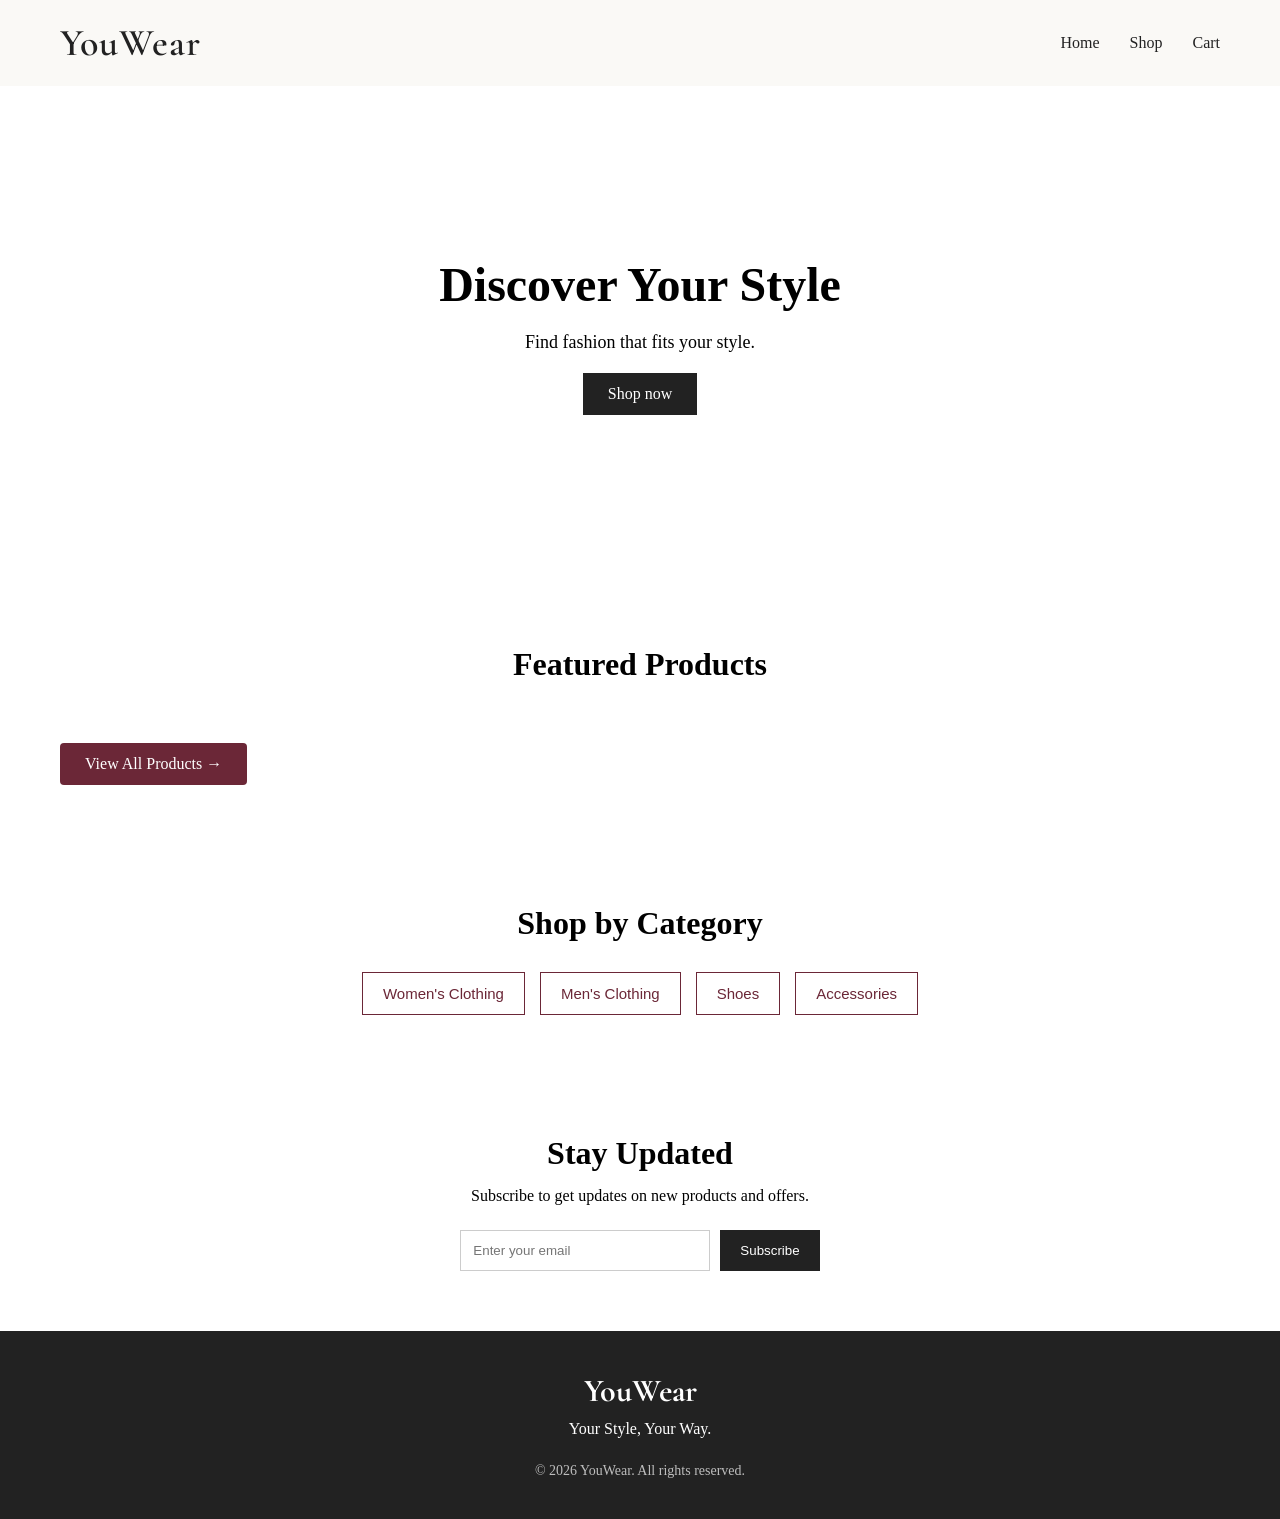
<file: index.html>
<!doctype html>
<html lang="en">
  <head>
    <meta charset="UTF-8" />
    <meta name="viewport" content="width=device-width, initial-scale=1.0" />

    <link rel="stylesheet" href="css/styles.css" />
    <link rel="preconnect" href="https://fonts.googleapis.com" />
    <link rel="preconnect" href="https://fonts.gstatic.com" crossorigin />

    <link
      href="https://fonts.googleapis.com/css2?family=Cormorant+Garamond:wght@400;500;600;700&display=swap"
      rel="stylesheet"
    />

    <link
      rel="shortcut icon"
      href="assets/icons/favicon-logo.svg"
      type="image/x-icon"
    />

    <title>YouWear</title>
  </head>

  <body>
    <header class="main-header">
      <div class="logo">
        <h1 class="inner-logo">YouWear</h1>
      </div>

      <nav class="main-nav">
        <ul class="nav-list">
          <li><a href="index.html">Home</a></li>
          <li><a href="shop.html">Shop</a></li>
          <li><a href="cart.html">Cart</a></li>
        </ul>
      </nav>
    </header>

    <main>
      <section class="hero">
        <div class="hero-content">
          <h2>Discover Your Style</h2>
          <p>Find fashion that fits your style.</p>

          <a href="shop.html" class="shop-button">Shop now</a>
        </div>
      </section>

      <section class="featured-products">
        <h2>Featured Products</h2>

        <div class="products-container"></div>
        <div class="view-all-container">
          <a href="shop.html" class="view-all-button"> View All Products → </a>
        </div>
      </section>

      <section class="categories">
        <h2>Shop by Category</h2>

        <div class="category-container">
          <button>Women's Clothing</button>
          <button>Men's Clothing</button>
          <button>Shoes</button>
          <button>Accessories</button>
        </div>
      </section>

      <section class="newsletter">
        <h2>Stay Updated</h2>
        <p>Subscribe to get updates on new products and offers.</p>

        <form>
          <input type="email" placeholder="Enter your email" />
          <button type="submit">Subscribe</button>
        </form>
      </section>

      <footer class="main-footer">
        <div class="footer-content">
          <h2>YouWear</h2>
          <p>Your Style, Your Way.</p>
        </div>

        <p class="copyright">© 2026 YouWear. All rights reserved.</p>
      </footer>
    </main>

    <script src="js/home.js"></script>
  </body>
</html>
</file>
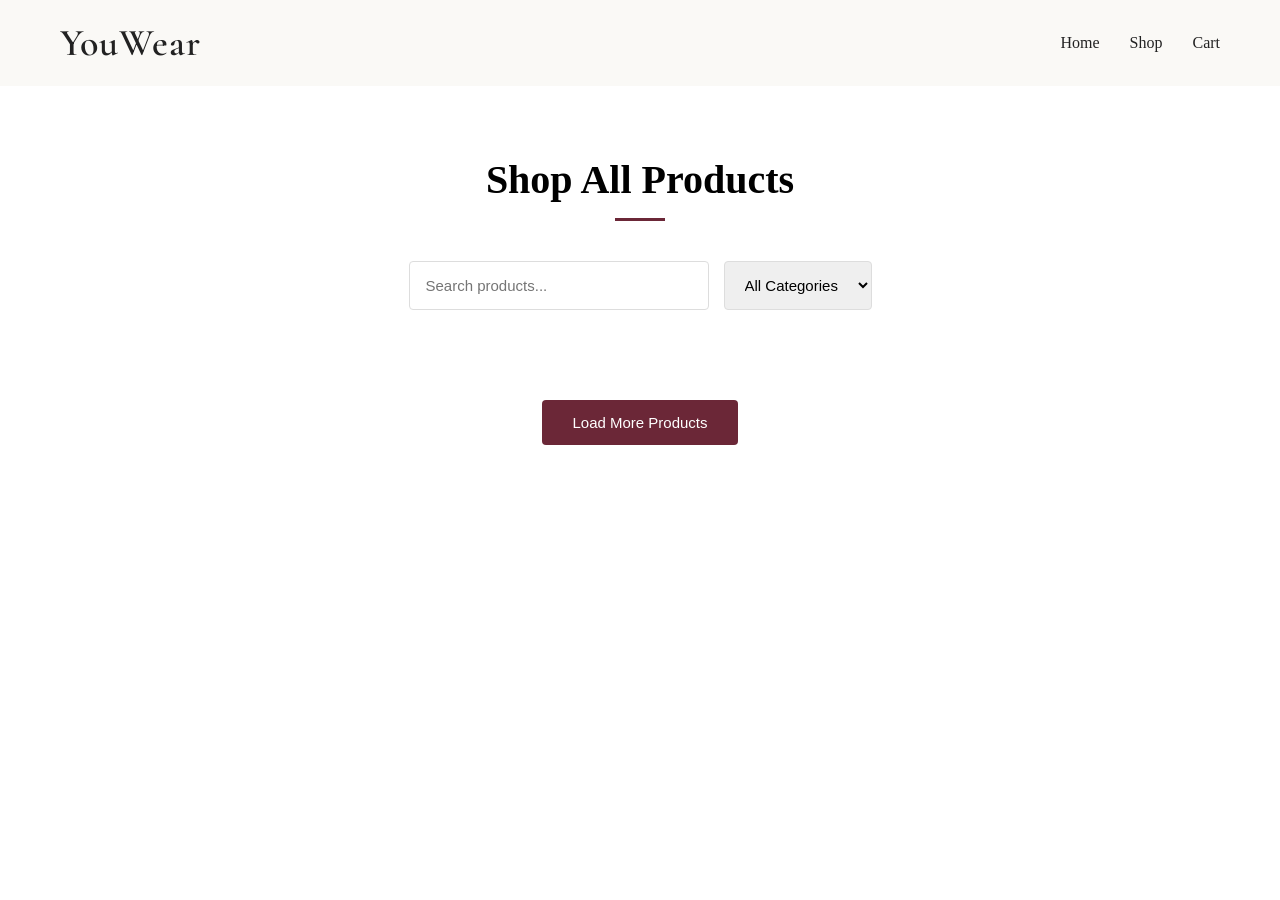
<file: shop.html>
<!doctype html>
<html lang="en">
  <head>
    <meta charset="UTF-8" />
    <meta name="viewport" content="width=device-width, initial-scale=1.0" />

    <link rel="stylesheet" href="css/styles.css" />
    <link rel="preconnect" href="https://fonts.googleapis.com" />
    <link rel="preconnect" href="https://fonts.gstatic.com" crossorigin />

    <link
      href="https://fonts.googleapis.com/css2?family=Cormorant+Garamond:wght@400;500;600;700&display=swap"
      rel="stylesheet"
    />

    <link
      rel="shortcut icon"
      href="assets/icons/favicon-logo.svg"
      type="image/x-icon"
    />
    <title>Shop | YouWear</title>
  </head>

  <body>
    <header class="main-header">
      <div class="logo">
        <h1 class="inner-logo">YouWear</h1>
      </div>

      <nav class="main-nav">
        <ul class="nav-list">
          <li><a href="index.html">Home</a></li>
          <li><a href="shop.html">Shop</a></li>
          <li><a href="#">Cart</a></li>
        </ul>
      </nav>
    </header>
    <main class="shop-page">
      <section class="shop-section">
        <h2>Shop All Products</h2>

        <div class="shop-controls">
          <input
            type="text"
            class="search-input"
            placeholder="Search products..."
          />

          <select class="category-select">
            <option value="all">All Categories</option>
          </select>
        </div>

        <div class="shop-products-container"></div>
        <button class="load-more-button">Load More Products</button>
      </section>
    </main>

    
     <script src="js/shop.js"></script>
  </body>
</html>
</file>
<file: css/styles.css>
* {
  margin: 0;
  padding: 0;
  box-sizing: border-box;
}

:root{
  --background-color: #FAF9F6;
  --text-color: #222222;
  --accent-color: #6B2737;
  --card-background: #FFFFFF;
    --spacing: 30px;

}




.main-header{
    display: flex;
    justify-content: space-between;
    align-items: center;

    padding: 20px 60px;
    background-color: var(--background-color);
}

.nav-list{
    display: flex;
    gap: var(--spacing);
    list-style: none;
}
.nav-list a{
    color: var(--text-color);
    text-decoration: none;
}

.nav-list a:hover{
    color: var(--hover-color);
}

.inner-logo{
  font-family: "Cormorant Garamond", serif;
  font-size: 38px;
  font-weight: 600;
  letter-spacing: 1px;
  color: var(--text-color);
}


/* Hero seksjonen */

.hero{
    min-height: 500px;
    display: flex;
    align-items: center;
    justify-content: center;
    text-align: center;
}

.hero-content h2{
    font-size: 48px;
}

.hero-content p{
 margin: 20px 0px;
 font-size: 18px;
}

.shop-button{
    display: inline-block;
    padding: 12px 25px;
    background-color: var(--text-color);
    color: white;
    text-decoration: none;
}

/* Featured Products seksjon */

.featured-products {
  padding: 60px;
}

.featured-products h2 {
  text-align: center;
  font-size: 32px;
  margin-bottom: 40px;
}

.products-container {
  display: grid;
  grid-template-columns: repeat(4, 1fr);
  gap: 20px;
}
/*  Featured Products seksjon CARDS */
.product-card {
  background-color: var(--card-background);
  padding: 15px;
  border-radius: 8px;
  border: 1px solid #e5e5e5;
}

.product-card img {
  width: 100%;
  height: 250px;
  object-fit: cover;
}

.product-card h3 {
  margin-top: 15px;
  font-size: 18px;
}

.product-card p {
  margin-top: 8px;
  font-size: 17px;
  font-weight: bold;
  color: var(--accent-color);
}

.view-all-container {
  text-align: left;
  margin-top: 20px;
}

.view-all-button {
  display: inline-block;
  padding: 12px 25px;
  background-color: var(--accent-color);
  color: white;
  text-decoration: none;
  border-radius: 4px;
}

.view-all-button:hover {
  opacity: 0.85;
}



/* Categories-seksjonen */

.categories {
  padding: 60px;
  text-align: center;
}

.categories h2 {
  font-size: 32px;
  margin-bottom: 30px;
}

.category-container {
  display: flex;
  justify-content: center;
  gap: 15px;
  flex-wrap: wrap;
}

.category-container button {
  padding: 12px 20px;
  border: 1px solid var(--accent-color);
  background-color: transparent;
  color: var(--accent-color);
  cursor: pointer;
  font-size: 15px;
  transition: 0.2s;
}

.category-container button:hover {
  background-color: var(--accent-color);
  color: white;
}

/* Newsletter-seksjonen  */

.newsletter {
  padding: 60px;
  text-align: center;
}

.newsletter h2 {
  font-size: 32px;
  margin-bottom: 15px;
}

.newsletter p {
  margin-bottom: 25px;
}

.newsletter form {
  display: flex;
  justify-content: center;
  gap: 10px;
}

.newsletter input {
  padding: 12px;
  width: 250px;
  border: 1px solid #ccc;
}

.newsletter button {
  padding: 12px 20px;
  border: none;
  background-color: var(--text-color);
  color: white;
  cursor: pointer;
}

/* footer  */

.main-footer {
  padding: 40px 60px;
  text-align: center;
  background-color: var(--text-color);
  color: white;
}

.footer-content h2 {
  font-family: "Cormorant Garamond", serif;
  font-size: 32px;
  margin-bottom: 10px;
}

.footer-content p {
  margin-bottom: 25px;
}

.copyright {
  font-size: 14px;
  opacity: 0.7;
}

/* Shop page */

.shop-section {
  padding: 70px 60px;
  max-width: 1400px;
  margin: 0 auto;
}

.shop-section h2 {
  text-align: center;
  font-size: 40px;
  margin-bottom: 10px;
}

.shop-section h2::after {
  content: "";
  display: block;
  width: 50px;
  height: 3px;
  background-color: var(--accent-color);
  margin: 15px auto 40px;
}

.shop-controls {
  display: flex;
  justify-content: center;
  gap: 15px;
  margin-bottom: 40px;
}

.search-input,
.category-select {
  padding: 14px 16px;
  border: 1px solid #ddd;
  border-radius: 4px;
  font-size: 15px;
}

.search-input {
  width: 300px;
}

.search-input:focus,
.category-select:focus {
  outline: none;
  border-color: var(--accent-color);
}

.shop-products-container {
  display: grid;
  grid-template-columns: repeat(4, 1fr);
  gap: 25px;
}

.load-more-button {
  display: block;
  margin: 50px auto 0;
  padding: 14px 30px;

  background-color: var(--accent-color);
  color: white;

  border: none;
  border-radius: 4px;

  font-size: 15px;
  cursor: pointer;

  transition: 0.2s;
}

.load-more-button:hover {
  opacity: 0.85;
  transform: translateY(-2px);
}
</file>
